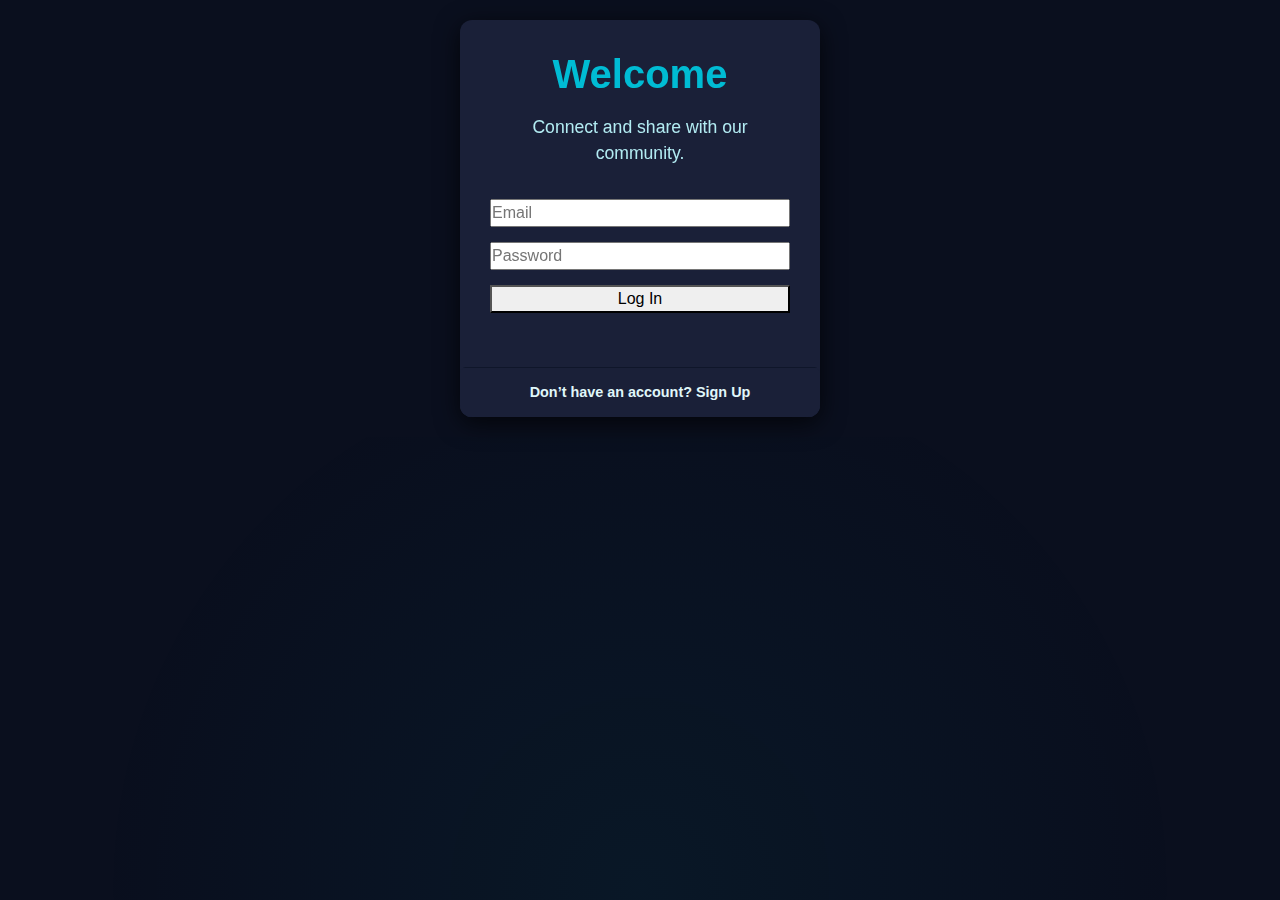
<file: index.html>
<!DOCTYPE html>
<html lang="es">
<head>
  <meta charset="UTF-8" />
  <meta name="viewport" content="width=device-width, initial-scale=1.0"/>
  <title>Bienvenido a Nuestra Red Social</title>
  <link href="https://cdn.jsdelivr.net/npm/bootstrap@5.3.3/dist/css/bootstrap.min.css" rel="stylesheet">
  <link rel="stylesheet" href="assets/css/styles.css">
  <style>
    
  </style>
</head>
<body>
  <div class="container">
    <div class="auth-panel">
      <div class="form-container">
        <h1 class="welcome-header">Welcome</h1>
        <p class="welcome-text">Connect and share with our community.</p>
        <form class="auth-form login-form">
          <input type="email" placeholder="Email" required>
          <input type="password" placeholder="Password" required>
          <button type="submit">Log In</button>
        </form>
      </div>
              <br>

      <div class="accordion" id="registerAccordion">
        <div class="accordion-item">
          <h2 class="accordion-header">
            <button class="accordion-button collapsed" type="button" data-bs-toggle="collapse" data-bs-target="#collapseRegister" aria-expanded="false" aria-controls="collapseRegister">
              Don’t have an account? Sign Up
            </button>
          </h2>
          <div id="collapseRegister" class="accordion-collapse collapse" data-bs-parent="#registerAccordion">
            <div class="accordion-body">
              <br>
              <h1 class="welcome-header" style="font-size: 2.2rem;">Regístrate</h1>
              <p class="welcome-text">Únete a nuestra comunidad.</p>
              <form class="auth-form register-form">
                <input type="email" id="email" placeholder="Correo electrónico" required>
                <input type="text" id="username" placeholder="Nombre de usuario" required>
                <input type="password" id="password" placeholder="Contraseña" required>
                <input type="password" id="confirmPassword" placeholder="Repite la contraseña" required>
                
                <div id="passwordStrength" class="feedback"></div>
                <div id="passwordMatch" class="feedback"></div>
                
                <button type="submit">Crear cuenta</button>
              </form>
            </div>
          </div>
        </div>
      </div>
    </div>
  </div>

  <div class="background-effect"></div>

  <script src="https://cdn.jsdelivr.net/npm/bootstrap@5.3.3/dist/js/bootstrap.bundle.min.js"></script>
  
  <script>
    // --- Script del Login ---
    document.querySelector('.login-form').addEventListener('submit', (e) => {
      e.preventDefault();
      alert('Login functionality not implemented. This is a demo.');
    });

    // --- Script del Registro ---
    const passwordInput = document.getElementById("password");
    const confirmPasswordInput = document.getElementById("confirmPassword");
    const passwordStrength = document.getElementById("passwordStrength");
    const passwordMatch = document.getElementById("passwordMatch");

    if (passwordInput) {
        passwordInput.addEventListener("input", () => {
        const value = passwordInput.value;
        if (value.length > 0 && value.length < 6) {
          passwordStrength.textContent = "Contraseña insegura (mínimo 6 caracteres)";
          passwordStrength.className = "feedback";
        } else if (value.length >= 6) {
          passwordStrength.textContent = "Contraseña segura";
          passwordStrength.className = "feedback success";
        } else {
            passwordStrength.textContent = "";
        }
      });
    }

    if (confirmPasswordInput) {
        confirmPasswordInput.addEventListener("input", () => {
        if (confirmPasswordInput.value.length > 0 && confirmPasswordInput.value !== passwordInput.value) {
          passwordMatch.textContent = "Las contraseñas no coinciden";
          passwordMatch.className = "feedback";
        } else if (confirmPasswordInput.value.length > 0 && confirmPasswordInput.value === passwordInput.value) {
          passwordMatch.textContent = "Las contraseñas coinciden";
          passwordMatch.className = "feedback success";
        } else {
            passwordMatch.textContent = "";
        }
      });
    }

    document.querySelector('.register-form').addEventListener('submit', (e) => {
      e.preventDefault();
      // Simple validación antes de la alerta
      if (passwordInput.value.length >= 6 && passwordInput.value === confirmPasswordInput.value) {
        alert("Registro simulado (no implementado).");
      } else {
        alert("Por favor, corrige los errores en el formulario.");
      }
    });
  </script>
</body>
</html>
</file>
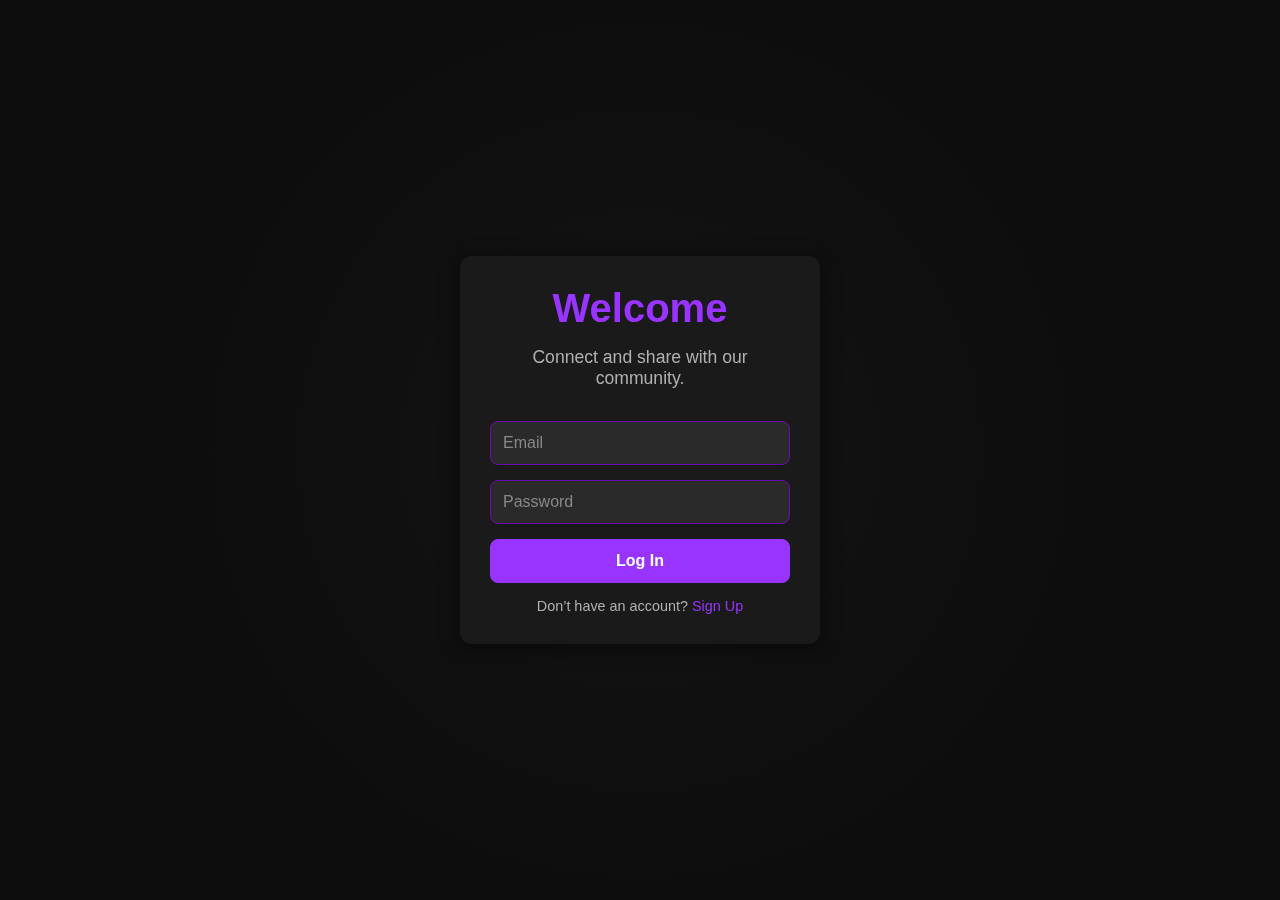
<file: index copy.html>
<!DOCTYPE html>
<html lang="es">
<head>
  <meta charset="UTF-8" />
  <meta name="viewport" content="width=device-width, initial-scale=1.0"/>
  <title>Bienvenido a Nuestra Red Social</title>
  <style>
    * {
      margin: 0;
      padding: 0;
      box-sizing: border-box;
      font-family: 'Segoe UI', sans-serif;
    }

    body {
      background-color: #0d0d0d;
      color: #e0e0e0;
      min-height: 100vh;
      display: flex;
      align-items: center;
      justify-content: center;
      overflow-x: hidden;
    }

    .container {
      max-width: 400px;
      width: 100%;
      padding: 20px;
    }

    .login-panel {
      background-color: #1a1a1a;
      padding: 30px;
      border-radius: 12px;
      box-shadow: 0 4px 20px rgba(0, 0, 0, 0.5);
      animation: fadeIn 1s ease-out;
    }

    .welcome-header {
      font-size: 2.5rem;
      font-weight: 700;
      color: #9933ff;
      margin-bottom: 1rem;
      text-align: center;
      animation: slideIn 0.8s ease-out 0.2s both;
    }

    .welcome-text {
      font-size: 1.1rem;
      color: #b0b0b0;
      margin-bottom: 2rem;
      text-align: center;
      animation: slideIn 0.8s ease-out 0.4s both;
    }

    .login-form {
      display: flex;
      flex-direction: column;
      gap: 15px;
    }

    .login-form input {
      padding: 12px;
      background-color: #2a2a2a;
      border: 1px solid #6a0dad;
      border-radius: 8px;
      color: #e0e0e0;
      font-size: 1rem;
      animation: slideIn 0.8s ease-out 0.6s both;
    }

    .login-form input::placeholder {
      color: #888;
    }

    .login-form button {
      padding: 12px;
      background-color: #9933ff;
      color: #ffffff;
      border: 1px solid #9933ff;
      border-radius: 8px;
      font-size: 1rem;
      font-weight: 600;
      cursor: pointer;
      transition: background-color 0.3s ease, transform 0.2s ease;
      animation: slideIn 0.8s ease-out 0.8s both;
    }

    .login-form button:hover {
      background-color: #6a0dad;
      border-color: #6a0dad;
      transform: scale(1.05);
    }

    .signup-link {
      text-align: center;
      margin-top: 15px;
      color: #b0b0b0;
      font-size: 0.9rem;
      animation: slideIn 0.8s ease-out 1s both;
    }

    .signup-link a {
      color: #9933ff;
      text-decoration: none;
    }

    .signup-link a:hover {
      text-decoration: underline;
    }

    .background-effect {
      position: fixed;
      width: 100%;
      height: 100%;
      background: radial-gradient(circle, rgba(255, 255, 255, 0.03) 0%, transparent 70%);
      z-index: -1;
      animation: pulse 10s ease-in-out infinite;
    }

    @keyframes fadeIn {
      from { opacity: 0; transform: translateY(20px); }
      to   { opacity: 1; transform: translateY(0); }
    }

    @keyframes slideIn {
      from { opacity: 0; transform: translateX(20px); }
      to   { opacity: 1; transform: translateX(0); }
    }

    @keyframes pulse {
      0%, 100% { opacity: 1; transform: scale(1); }
      50%      { opacity: 0.8; transform: scale(1.05); }
    }

    @media (max-width: 600px) {
      .container { padding: 10px; }
      .welcome-header { font-size: 2rem; }
      .welcome-text { font-size: 1rem; }
      .login-panel { padding: 20px; }
    }
  </style>
</head>
<body>
  <div class="container">
    <div class="login-panel">
      <h1 class="welcome-header">Welcome</h1>
      <p class="welcome-text">Connect and share with our community.</p>
      <form class="login-form">
        <input type="email" placeholder="Email" required>
        <input type="password" placeholder="Password" required>
        <button type="submit">Log In</button>
      </form>
      <p class="signup-link">Don’t have an account? <a href="#">Sign Up</a></p>
    </div>
  </div>
  <div class="background-effect"></div>
  <script>
    document.querySelector('.login-form').addEventListener('submit', (e) => {
      e.preventDefault();
      alert('Login functionality not implemented. This is a demo.');
    });
  </script>
</body>
</html>
</file>
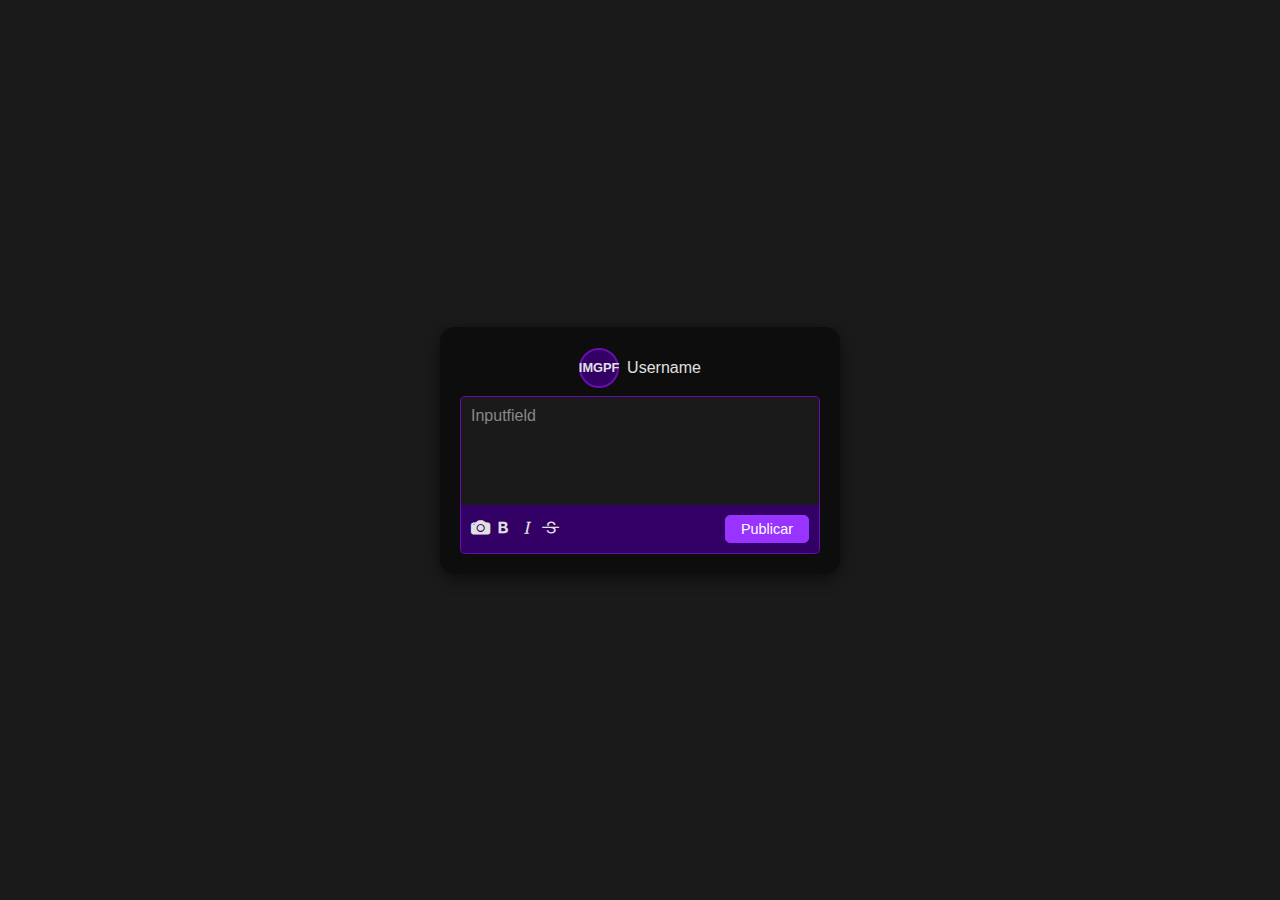
<file: publicarpost.html>
<!DOCTYPE html>
<html lang="en">
<head>
    <meta charset="UTF-8">
    <meta name="viewport" content="width=device-width, initial-scale=1.0">
    <title>RSIDEA Layout</title>
    <link href="https://cdn.jsdelivr.net/npm/bootstrap@5.3.6/dist/css/bootstrap.min.css" rel="stylesheet" integrity="sha384-4Q6Gf2aSP4eDXB8Miphtr37CMZZQ5oXLH2yaXMJ2w8e2ZtHTl7GptT4jmndRuHDT" crossorigin="anonymous">
    <link rel="stylesheet" href="https://cdn.jsdelivr.net/npm/bootstrap-icons@1.11.3/font/bootstrap-icons.min.css">
    <script src="https://cdn.jsdelivr.net/npm/bootstrap@5.3.6/dist/js/bootstrap.bundle.min.js" integrity="sha384-j1CDi7MgGQ12Z7Qab0qlWQ/Qqz24Gc6BM0thvEMVjHnfYGF0rmFCozFSxQBxwHKO" crossorigin="anonymous"></script>
    <link rel="stylesheet" href="assets/css/styles.css"> 
    <style>
        body {
            display: flex;
            justify-content: center;
            align-items: center;
            min-height: 100vh;
            background-color: #1a1a1a; /* Dark background for the body */
            margin: 0;
            font-family: sans-serif;
            color: #e0e0e0; /* Light text color for general body content */
        }

        .container {
            position: relative;
            background-color: #0d0d0d; /* Even darker background for the container */
            border-radius: 15px;
            padding: 20px;
            box-shadow: 0 4px 15px rgba(0, 0, 0, 0.5); /* More prominent shadow */
            display: flex;
            flex-direction: column;
            align-items: center;
            width: 600px;
            box-sizing: border-box;
            gap: 0px; /* No gap between the top section and bottom content */
        }

        .top-section {
            display: flex;
            align-items: flex-start;
            width: 100%;
        }

        .img-sidebar {
            display: flex;
            flex-direction: column;
            gap: 10px;
            margin-right: 15px;
        }

        .img-circle {
            width: 40px;
            height: 40px;
            border: 2px solid #6a0dad; /* Purple border */
            border-radius: 50%;
            display: flex;
            justify-content: center;
            align-items: center;
            font-size: 0.8em;
            font-weight: bold;
            color: #e0e0e0; /* Light text */
            background-color: #330066; /* Dark purple background */
            flex-shrink: 0;
        }

        .input-wrapper {
            flex-grow: 1;
            border: 1px solid #6a0dad; /* Purple border */
            border-radius: 5px;
            padding: 10px;
            display: flex;
            align-items: flex-start;
            min-height: 120px;
            margin-bottom: -1px; /* Adjust to bring elements closer */
            background-color: #1a1a1a; /* Dark background for input */
        }

        .input-field {
            border: none;
            outline: none;
            width: 100%;
            font-size: 1em;
            color: #e0e0e0; /* Light text */
            resize: none;
            padding: 0;
            margin: 0;
            font-family: sans-serif;
            box-sizing: border-box;
            background-color: transparent; /* Ensure background is transparent */
        }
        /* Style for the placeholder visually in textarea */
        .input-field::placeholder {
            color: #888; /* Lighter grey for placeholder */
        }
        /* For contenteditable div, though the HTML uses textarea */
        .input-field:empty:before {
            content: attr(placeholder);
            color: #888;
            pointer-events: none;
        }

        /* --- TOOLBAR STYLES --- */
        .toolbar {
            width: 100%;
            display: flex;
            justify-content: flex-start;
            align-items: center;
            gap: 15px;
            padding: 10px 0;
            border: 1px solid #6a0dad; /* Purple border */
            border-top: none; /* No top border to stick to input */
            border-radius: 0 0 5px 5px;
            background-color: #330066; /* Dark purple background for toolbar */
            padding-left: 10px;
            margin-top: -10px; /* Adjust to overlap with input-wrapper border */
            z-index: 1;
        }
        
        .toolbar-icon {
            font-size: 1.2em;
            color: #e0e0e0; /* Light color for icons */
            cursor: pointer;
            transition: color 0.2s ease;
        }

        .toolbar-icon:hover {
            color: #9933ff; /* Lighter purple on hover */
        }

        .publish-button {
            margin-left: auto;
            padding: 5px 15px;
            border: 1px solid #9933ff; /* Lighter purple border */
            background-color: #9933ff; /* Lighter purple background */
            color: white; /* White text for contrast */
            border-radius: 5px;
            cursor: pointer;
            font-size: 0.9em;
            margin-right: 10px;
            transition: background-color 0.2s ease, border-color 0.2s ease;
        }

        .publish-button:hover {
            background-color: #6a0dad; /* Darker purple on hover */
            border-color: #6a0dad;
        }
        /* --- END TOOLBAR STYLES --- */

        .accordion {
            width: 100%;
            margin-top: 20px; /* Adjusted margin to ensure separation */
            margin-bottom: 20px; /* Adjusted margin for separation */
        }

        /* Bootstrap Accordion Overrides for Dark Theme */
        .accordion-item {
            background-color: #1a1a1a; /* Dark background for accordion items */
            border: 1px solid #6a0dad; /* Purple border */
            color: #e0e0e0; /* Light text color */
        }

        .accordion-header .accordion-button {
            background-color: #330066; /* Dark purple for accordion header */
            color: #e0e0e0; /* Light text for header */
            border-bottom: 1px solid #6a0dad; /* Purple border for header */
        }

        .accordion-header .accordion-button:not(.collapsed) {
            background-color: #6a0dad; /* Purple when open */
            color: white; /* White text when open */
            box-shadow: inset 0 -1px 0 rgba(0, 0, 0, .2);
        }

        .accordion-header .accordion-button:focus {
            box-shadow: 0 0 0 0.25rem rgba(153, 51, 255, 0.25); /* Purple focus ring */
        }

        .accordion-body {
            color: #e0e0e0; /* Light text for body content */
            background-color: #0d0d0d; /* Even darker background for body */
        }


        .bottom-content {
            display: flex;
            align-items: center;
            gap: 8px;
            width: 100%;
            justify-content: center; 
            margin-top: 1px; /* Keep some margin if needed */
            margin-bottom: 8px; /* Keep some margin if needed */
        }

        .bottom-img-circle {
            width: 40px;
            height: 40px;
            border: 2px solid #6a0dad; /* Purple border */
            border-radius: 50%;
            display: flex;
            justify-content: center;
            align-items: center;
            font-size: 0.8em;
            font-weight: bold;
            color: #e0e0e0; /* Light text */
            background-color: #330066; /* Dark purple background */
            flex-shrink: 0;
        }

        .bottom-username-text {
            font-size: 1em;
            color: #e0e0e0; /* Light text */
        }
    </style>
</head>
<body>
    <div class="container">

        <div class="bottom-content">
            <div class="bottom-img-circle">IMGPF</div>
            <span class="bottom-username-text">Username</span>
        </div>

        <div class="top-section">


            <div class="input-wrapper">
                <div class="input-field" id="mainInputField" contenteditable="true" placeholder="Inputfield"></div>
            </div>
        </div>

        <div class="toolbar">
            <div class="format-icons">
                <i class="bi bi-camera-fill toolbar-icon" title="Cargar foto"></i>
                <i class="bi bi-type-bold toolbar-icon" data-command="bold" title="Negritas"></i>
                <i class="bi bi-type-italic toolbar-icon" data-command="italic" title="Cursiva"></i>
                <i class="bi bi-type-strikethrough toolbar-icon" data-command="strikeThrough" title="Tachar"></i>
            </div>
            
            
            <button class="publish-button">Publicar</button>
        </div>

        </div>

    <script>
        document.addEventListener('DOMContentLoaded', function() {
            const mainInputField = document.getElementById('mainInputField');
            const toolbarIcons = document.querySelectorAll('.toolbar-icon[data-command]');

            toolbarIcons.forEach(icon => {
                icon.addEventListener('mousedown', function(event) {
                    event.preventDefault(); 
                    
                    const command = this.dataset.command;
                    
                    mainInputField.focus(); 
                    
                    document.execCommand(command, false, null);
                });
            });

            const cameraIcon = document.querySelector('.bi-camera-fill');
            if (cameraIcon) {
                cameraIcon.addEventListener('click', function() {
                    alert('Aquí se abriría un diálogo para cargar una foto.');
                });
            }

            // NUEVO: Funcionalidad para el botón Publicar
            const publishButton = document.querySelector('.publish-button');
            if (publishButton) {
                publishButton.addEventListener('click', function() {
                    const content = mainInputField.innerHTML; // Obtener el HTML con formato
                    alert('Contenido a publicar: ' + content);
                    // Aquí podrías enviar 'content' a tu servidor
                });
            }
        });
    </script>
</body>
</html>
</file>
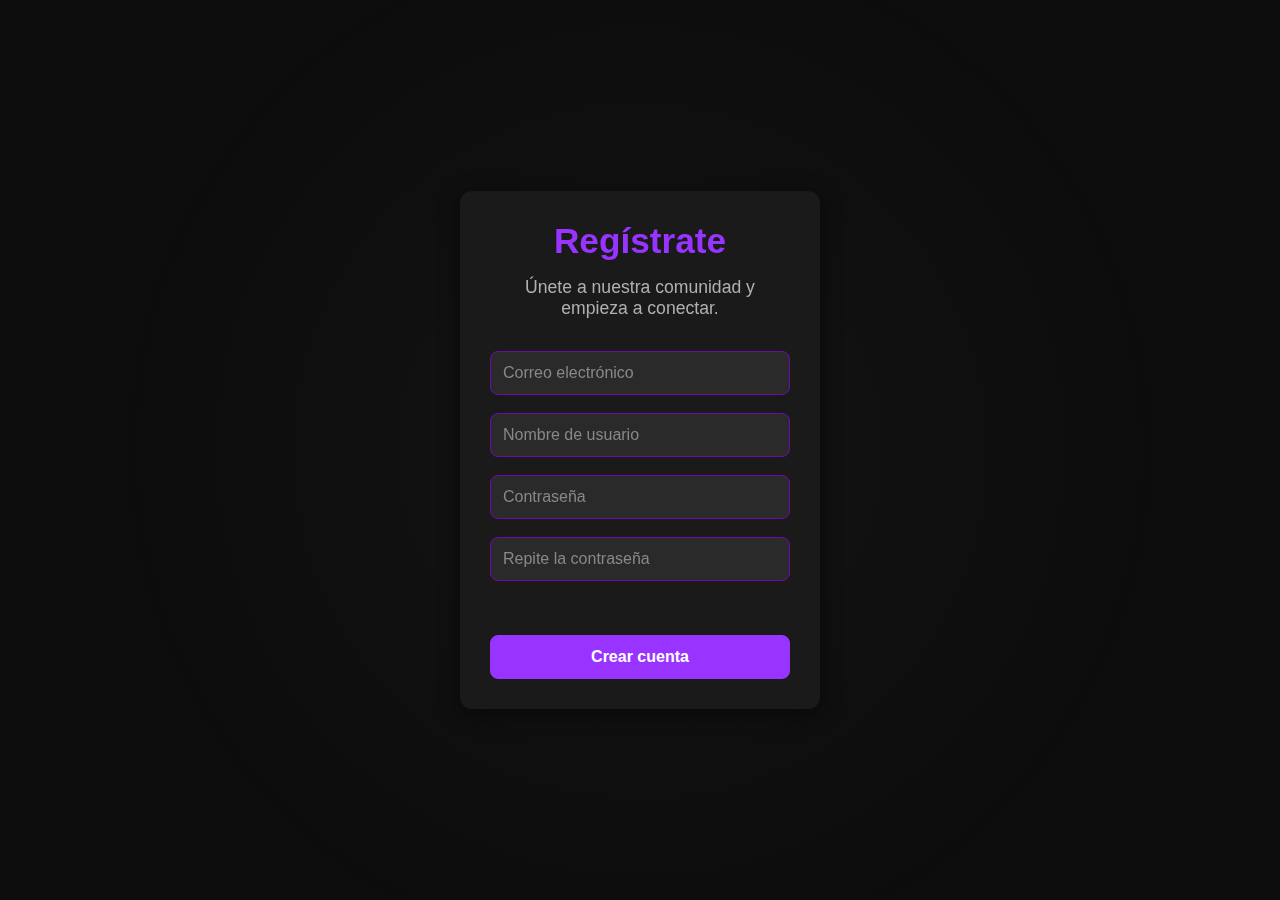
<file: register.html>
<!DOCTYPE html>
<html lang="es">
<head>
  <meta charset="UTF-8" />
  <meta name="viewport" content="width=device-width, initial-scale=1.0"/>
  <title>Registro - Nuestra Red Social</title>
  <style>
    * {
      margin: 0;
      padding: 0;
      box-sizing: border-box;
      font-family: 'Segoe UI', sans-serif;
    }

    body {
      background-color: #0d0d0d;
      color: #e0e0e0;
      min-height: 100vh;
      display: flex;
      align-items: center;
      justify-content: center;
      overflow-x: hidden;
    }

    .container {
      max-width: 400px;
      width: 100%;
      padding: 20px;
    }

    .register-panel {
      background-color: #1a1a1a;
      padding: 30px;
      border-radius: 12px;
      box-shadow: 0 4px 20px rgba(0, 0, 0, 0.5);
      animation: fadeIn 1s ease-out;
    }

    .welcome-header {
      font-size: 2.2rem;
      font-weight: 700;
      color: #9933ff;
      margin-bottom: 1rem;
      text-align: center;
      animation: slideIn 0.8s ease-out 0.2s both;
    }

    .welcome-text {
      font-size: 1.1rem;
      color: #b0b0b0;
      margin-bottom: 2rem;
      text-align: center;
      animation: slideIn 0.8s ease-out 0.4s both;
    }

    .register-form {
      display: flex;
      flex-direction: column;
      gap: 18px;
    }

    .register-form input {
      padding: 12px;
      background-color: #2a2a2a;
      border: 1px solid #6a0dad;
      border-radius: 8px;
      color: #e0e0e0;
      font-size: 1rem;
      width: 100%;
      animation: slideIn 0.8s ease-out 0.6s both;
    }

    .register-form input::placeholder {
      color: #888;
    }

    .register-form button {
      padding: 12px;
      background-color: #9933ff;
      color: #ffffff;
      border: 1px solid #9933ff;
      border-radius: 8px;
      font-size: 1rem;
      font-weight: 600;
      cursor: pointer;
      transition: background-color 0.3s ease, transform 0.2s ease;
      animation: slideIn 0.8s ease-out 0.8s both;
    }

    .register-form button:hover {
      background-color: #6a0dad;
      border-color: #6a0dad;
      transform: scale(1.05);
    }

    .feedback {
      font-size: 0.85rem;
      color: #ff4d4d;
      width: 100%;
      padding-left: 4px;
    }

    .feedback.success {
      color: #00cc66;
    }

    .background-effect {
      position: fixed;
      width: 100%;
      height: 100%;
      background: radial-gradient(circle, rgba(255, 255, 255, 0.03) 0%, transparent 70%);
      z-index: -1;
      animation: pulse 10s ease-in-out infinite;
    }

    @keyframes fadeIn {
      from { opacity: 0; transform: translateY(20px); }
      to   { opacity: 1; transform: translateY(0); }
    }

    @keyframes slideIn {
      from { opacity: 0; transform: translateX(20px); }
      to   { opacity: 1; transform: translateX(0); }
    }

    @keyframes pulse {
      0%, 100% { opacity: 1; transform: scale(1); }
      50%      { opacity: 0.8; transform: scale(1.05); }
    }

    @media (max-width: 600px) {
      .container { padding: 10px; }
      .welcome-header { font-size: 2rem; }
      .welcome-text { font-size: 1rem; }
      .register-panel { padding: 20px; }
    }
  </style>
</head>
<body>
  <div class="container">
    <div class="register-panel">
      <h1 class="welcome-header">Regístrate</h1>
      <p class="welcome-text">Únete a nuestra comunidad y empieza a conectar.</p>
      <form class="register-form">
        <input type="email" id="email" placeholder="Correo electrónico" required>

        <input type="text" id="username" placeholder="Nombre de usuario" required>

        <input type="password" id="password" placeholder="Contraseña" required>

        <input type="password" id="confirmPassword" placeholder="Repite la contraseña" required>
        
        <div id="passwordStrength" class="feedback"></div>
        <div id="passwordMatch" class="feedback"></div>

        <button type="submit">Crear cuenta</button>
      </form>
    </div>
  </div>
  <div class="background-effect"></div>

  <script>
    const passwordInput = document.getElementById("password");
    const confirmPasswordInput = document.getElementById("confirmPassword");
    const passwordStrength = document.getElementById("passwordStrength");
    const passwordMatch = document.getElementById("passwordMatch");

    passwordInput.addEventListener("input", () => {
      const value = passwordInput.value;
      if (value.length < 6) {
        passwordStrength.textContent = "Contraseña insegura (mínimo 6 caracteres)";
        passwordStrength.className = "feedback";
      } else {
        passwordStrength.textContent = "Contraseña segura";
        passwordStrength.className = "feedback success";
      }
    });

    confirmPasswordInput.addEventListener("input", () => {
      if (confirmPasswordInput.value !== passwordInput.value) {
        passwordMatch.textContent = "Las contraseñas no coinciden";
        passwordMatch.className = "feedback";
      } else {
        passwordMatch.textContent = "Las contraseñas coinciden";
        passwordMatch.className = "feedback success";
      }
    });

    document.querySelector(".register-form").addEventListener("submit", (e) => {
      e.preventDefault();
      alert("Registro simulado (no implementado).");
    });
  </script>
</body>
</html>
</file>
<file: assets/css/styles.css>
/* Estilos base y generales */
* {
  margin: 0;
  padding: 0;
  box-sizing: border-box;
  font-family: 'Segoe UI', sans-serif;
}

body {
  /* Fondo oscuro para contraste, un azul muy oscuro */
  background-color: #0A0F1E; 
  /* Texto claro para alto contraste */
  color: #E0F7FA; 
  /* min-height, display, align-items, justify-content se mueven al .container en HTML con clases de Bootstrap */
  overflow-x: hidden;
}

/* El .container de Bootstrap ya tiene un max-width, pero si quieres uno específico aquí lo sobrescribes */
/* No aplicamos display/align/justify aquí porque lo hacemos en el HTML */
.container {
  /* El max-width de 400px lo mantenemos para el layout del contenido */
  max-width: 400px; 
  width: 100%; /* Asegura que ocupe el ancho disponible */
  padding: 20px; /* Mantén tu padding */
}

/* Panel principal que contiene los formularios */
.auth-panel {
  /* Fondo del panel en un azul oscuro complementario */
  background-color: #1A2038; 
  border-radius: 12px;
  /* Sombra más pronunciada para el efecto de profundidad */
  box-shadow: 0 6px 25px rgba(0, 0, 0, 0.7); 
  animation: fadeIn 1s ease-out;
  overflow: hidden; /* Para mantener los bordes redondeados del acordeón */
}

.form-container {
  padding: 30px;
}

.welcome-header {
  font-size: 2.5rem;
  font-weight: 700;
  /* Celeste vibrante para el título principal */
  color: #00BCD4; 
  margin-bottom: 1rem;
  text-align: center;
  animation: slideIn 0.8s ease-out 0.2s both;
}

.welcome-text {
  font-size: 1.1rem;
  /* Celeste más suave para el texto secundario */
  color: #B2EBF2; 
  margin-bottom: 2rem;
  text-align: center;
  animation: slideIn 0.8s ease-out 0.4s both;
}

/* Estilos para los formularios de login y registro */
/* Bootstrap ya maneja el display flex en .form-control si es necesario, 
   pero puedes mantener gap para la separación vertical si no usas mb-3 */
.auth-form {
  display: flex; /* Asegura el layout flex para los elementos internos */
  flex-direction: column;
  gap: 15px; /* Esto puede ser redundante si usas mb-3 en los inputs */
}

/* Aquí adaptamos los inputs para que respeten form-control de Bootstrap */
.auth-form .form-control { /* Apuntamos a los inputs con la clase form-control */
  padding: 12px;
  /* Fondo del input en un azul aún más oscuro */
  background-color: #0F162A; 
  /* Borde con un celeste distintivo */
  border: 1px solid #00BCD4; 
  border-radius: 8px;
  /* Color de texto claro para el input */
  color: #E0F7FA; 
  font-size: 1rem;
  animation: slideIn 0.8s ease-out 0.6s both;
}

.auth-form .form-control::placeholder { /* Apuntamos al placeholder de los inputs con form-control */
  /* Placeholder en un tono de gris más claro para contraste */
  color: #A7D9EA; 
}

/* Estilos para los botones (ahora con clases btn y btn-primary de Bootstrap) */
.auth-form .btn-primary { /* Apuntamos al botón primario de Bootstrap */
  padding: 12px;
  /* Botón principal con el celeste vibrante */
  background-color: #00BCD4 !important; /* Usamos !important para sobrescribir el color por defecto de Bootstrap */
  color: #ffffff;
  /* Borde del botón igual al fondo para un look sólido */
  border: 1px solid #00BCD4 !important; /* !important */
  border-radius: 8px;
  font-size: 1rem;
  font-weight: 600;
  cursor: pointer;
  transition: background-color 0.3s ease, transform 0.2s ease;
  animation: slideIn 0.8s ease-out 0.8s both;
  margin-top: 10px;
}

.auth-form .btn-primary:hover {
  /* Cambio de color del botón al pasar el ratón */
  background-color: #0097A7 !important; /* !important */
  border-color: #0097A7 !important; /* !important */
  transform: scale(1.05);
}

/* Estilos para los mensajes de feedback de contraseña */
.feedback {
  font-size: 0.85rem;
  /* Color de error en un rojo brillante */
  color: #FF5252; 
  padding-left: 4px;
  min-height: 1.2em; /* Evita que el layout salte */
}

.feedback.success {
  /* Color de éxito en un verde vibrante */
  color: #69F0AE; 
}

/* ---- Estilos para personalizar el Acordeón de Bootstrap ---- */
/* Estas reglas son bastante específicas y a menudo necesitan !important para sobrescribir Bootstrap */
.accordion, .accordion-item, .accordion-header, .accordion-button {
  /* Fondo del acordeón en un azul oscuro similar al del panel */
  background-color: #1A2038 !important; 
  /* Texto del acordeón claro */
  color: #E0F7FA !important; 
  border: none !important;
}

.accordion-button {
  font-size: 0.9rem;
  font-weight: 600;
  text-align: center;
  display: block !important; /* Esto es para centrar el texto si no hay ícono */
}

.accordion-button:not(.collapsed) {
  box-shadow: none !important;
  /* Color del botón de acordeón activo en celeste vibrante */
  color: #00BCD4 !important; 
}

.accordion-button:focus {
  /* Sombra de enfoque con un celeste semitransparente */
  box-shadow: 0 0 0 0.25rem rgba(0, 188, 212, 0.25) !important; 
}

.accordion-button::after {
  display: none; /* Oculta la flecha por defecto del acordeón */
}

.accordion-item {
  /* Borde superior del ítem de acordeón en un azul más oscuro */
  border-top: 1px solid #0F162A !important; 
}

.accordion-body {
  padding: 30px;
  padding-top: 15px;
  /* Fondo del cuerpo del acordeón igual al del panel */
  background-color: #1A2038; 
}

/* Efecto de fondo y animaciones */
.background-effect {
  position: fixed;
  width: 100%;
  height: 100%;
  /* Degradado radial con un celeste muy tenue */
  background: radial-gradient(circle, rgba(0, 188, 212, 0.05) 0%, transparent 70%); 
  z-index: -1;
  animation: pulse 10s ease-in-out infinite;
}

@keyframes fadeIn {
  from { opacity: 0; transform: translateY(20px); }
  to   { opacity: 1; transform: translateY(0); }
}

@keyframes slideIn {
  from { opacity: 0; transform: translateX(20px); }
  to   { opacity: 1; transform: translateX(0); }
}

@keyframes pulse {
  0%, 100% { opacity: 1; transform: scale(1); }
  50%      { opacity: 0.8; transform: scale(1.05); }
}

@media (max-width: 600px) {
  .container { padding: 10px; }
  .welcome-header { font-size: 2rem; }
  .welcome-text { font-size: 1rem; }
  .form-container, .accordion-body { padding: 20px; }
}








/* --- NUEVOS ESTILOS PARA EL FOOTER (SIMILAR AL NAVBAR) --- */
.custom-footer {
  /* Fondo del footer: mismo azul oscuro que el navbar */
  background-color: #1A2038 !important; 
  /* Asegura que el texto y los enlaces sean claros */
  color: #E0F7FA;
  box-shadow: 0 -2px 10px rgba(0, 0, 0, 0.5); /* Sombra hacia arriba */
}

/* El navbar-brand en el footer reutiliza el estilo del navbar-brand */
.custom-footer .navbar-brand {
    color: #00BCD4 !important; /* Celeste vibrante para el logo del footer */
    font-weight: 700;
    font-size: 1.5rem; /* Ajusta si quieres que el logo del footer sea diferente tamaño */
}

/* Estilos para los enlaces del footer, similares a los nav-link del navbar */
.custom-footer-link {
  color: #B2EBF2 !important; /* Celeste más suave para los enlaces */
  text-decoration: none;
  transition: color 0.3s ease;
}

.custom-footer-link:hover {
  color: #00BCD4 !important; /* Celeste vibrante al pasar el ratón */
}

.social-links .custom-footer-link {
    font-size: 1.5rem; /* Tamaño de los iconos de redes sociales */
}

/* Ajustes para el texto de derechos de autor */
.custom-footer .small {
    font-size: 0.85rem; /* Hace el texto un poco más pequeño */
    color: #A7D9EA !important; /* Un gris-celeste para este texto */
}

/* --- Asegúrate de tener Font Awesome para los íconos de redes sociales --- */
/* Si no lo tienes, puedes incluirlo en tu <head> así:
<link rel="stylesheet" href="https://cdnjs.cloudflare.com/ajax/libs/font-awesome/6.5.2/css/all.min.css" integrity="sha512-SnH5WK+bZxgPHs44uWIX+LLJAJ9/2PkPKZ5QimAj6Ta86w+fsb2TkcmfRyVX3pBnMFcV7oQPJkl9QevSCWr3W6A==" crossorigin="anonymous" referrerpolicy="no-referrer" />
*/

/* --- ESTILOS EXISTENTES (se muestran solo para referencia de contexto) --- */

/* Estilos base y generales */
/* ... (el resto de tus estilos existentes) ... */
</file>
